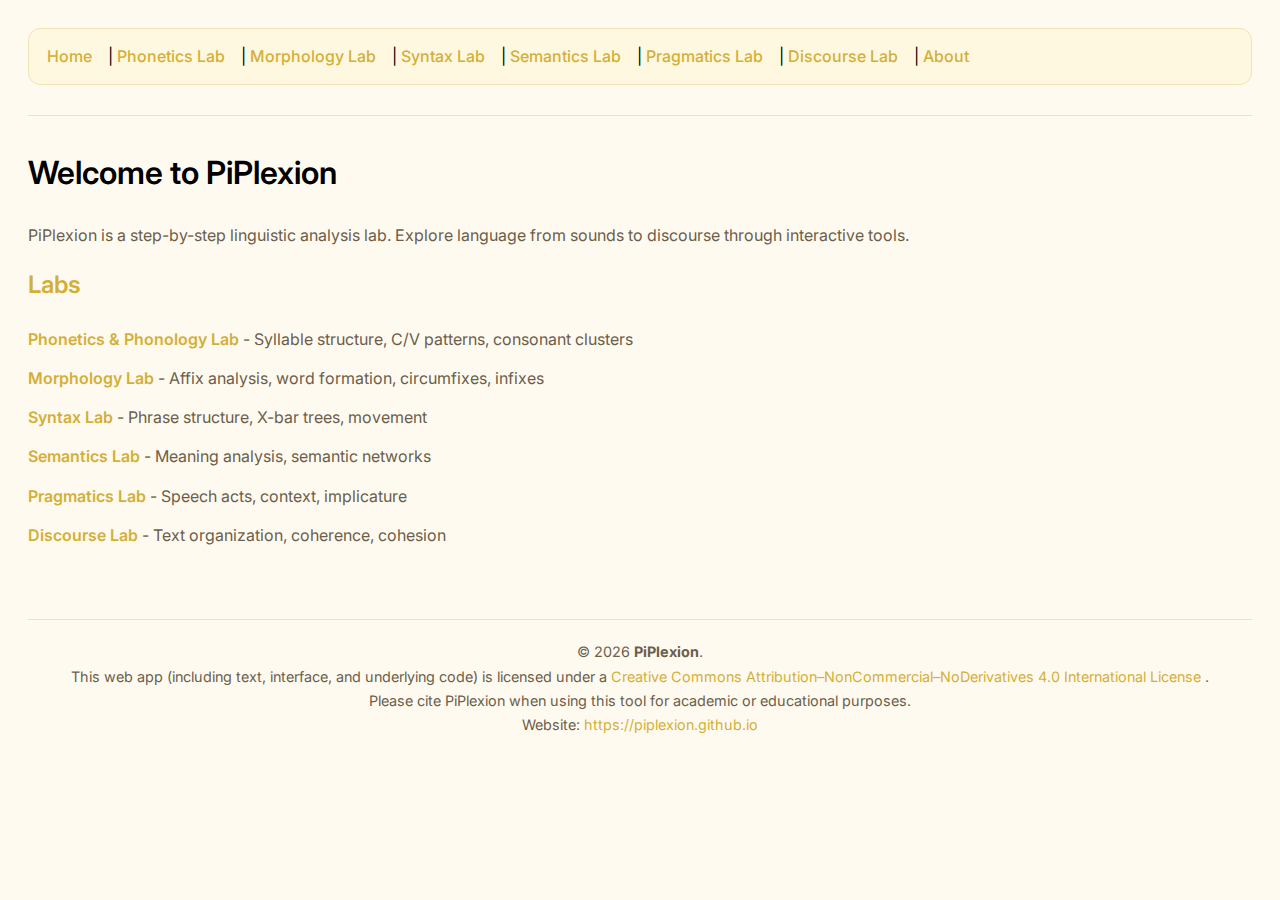
<file: index.html>
<!DOCTYPE html>
<html lang="en">
<head>
<meta charset="UTF-8">
<meta name="viewport" content="width=device-width, initial-scale=1.0">
<title>PiPlexion - Home</title>
  <link rel="icon" href="favicon.png" type="image/png">
<link rel="stylesheet" href="style.css">
</head>
<body>
<!-- Navigation Menu -->
<nav>
  <a href="index.html">Home</a> |
  <a href="phonetics.html">Phonetics Lab</a> |
  <a href="morphology.html">Morphology Lab</a> |
  <a href="syntax.html">Syntax Lab</a> |
  <a href="semantics.html">Semantics Lab</a> |
  <a href="pragmatics.html">Pragmatics Lab</a> |
  <a href="discourse.html">Discourse Lab</a> |
  <a href="about.html">About</a>
</nav>
<hr>

<h1>Welcome to PiPlexion</h1>
<p>PiPlexion is a step-by-step linguistic analysis lab. Explore language from sounds to discourse through interactive tools.</p>

<h2>Labs</h2>
<ul>
  <li><a href="phonetics.html">Phonetics & Phonology Lab</a> - Syllable structure, C/V patterns, consonant clusters</li>
  <li><a href="morphology.html">Morphology Lab</a> - Affix analysis, word formation, circumfixes, infixes</li>
  <li><a href="syntax.html">Syntax Lab</a> - Phrase structure, X-bar trees, movement</li>
  <li><a href="semantics.html">Semantics Lab</a> - Meaning analysis, semantic networks</li>
  <li><a href="pragmatics.html">Pragmatics Lab</a> - Speech acts, context, implicature</li>
  <li><a href="discourse.html">Discourse Lab</a> - Text organization, coherence, cohesion</li>
</ul>
<footer>
  <hr>
  <p>
    © 2026 <strong>PiPlexion</strong>.<br>
    This web app (including text, interface, and underlying code) is licensed under a
    <a href="https://creativecommons.org/licenses/by-nc-nd/4.0/" target="_blank">
      Creative Commons Attribution–NonCommercial–NoDerivatives 4.0 International License
    </a>.
    <br>
    Please cite PiPlexion when using this tool for academic or educational purposes.
    <br>
    Website: <a href="https://piplexion.github.io" target="_blank">https://piplexion.github.io</a>
  </p>
</footer>
</body>
</html>
</file>
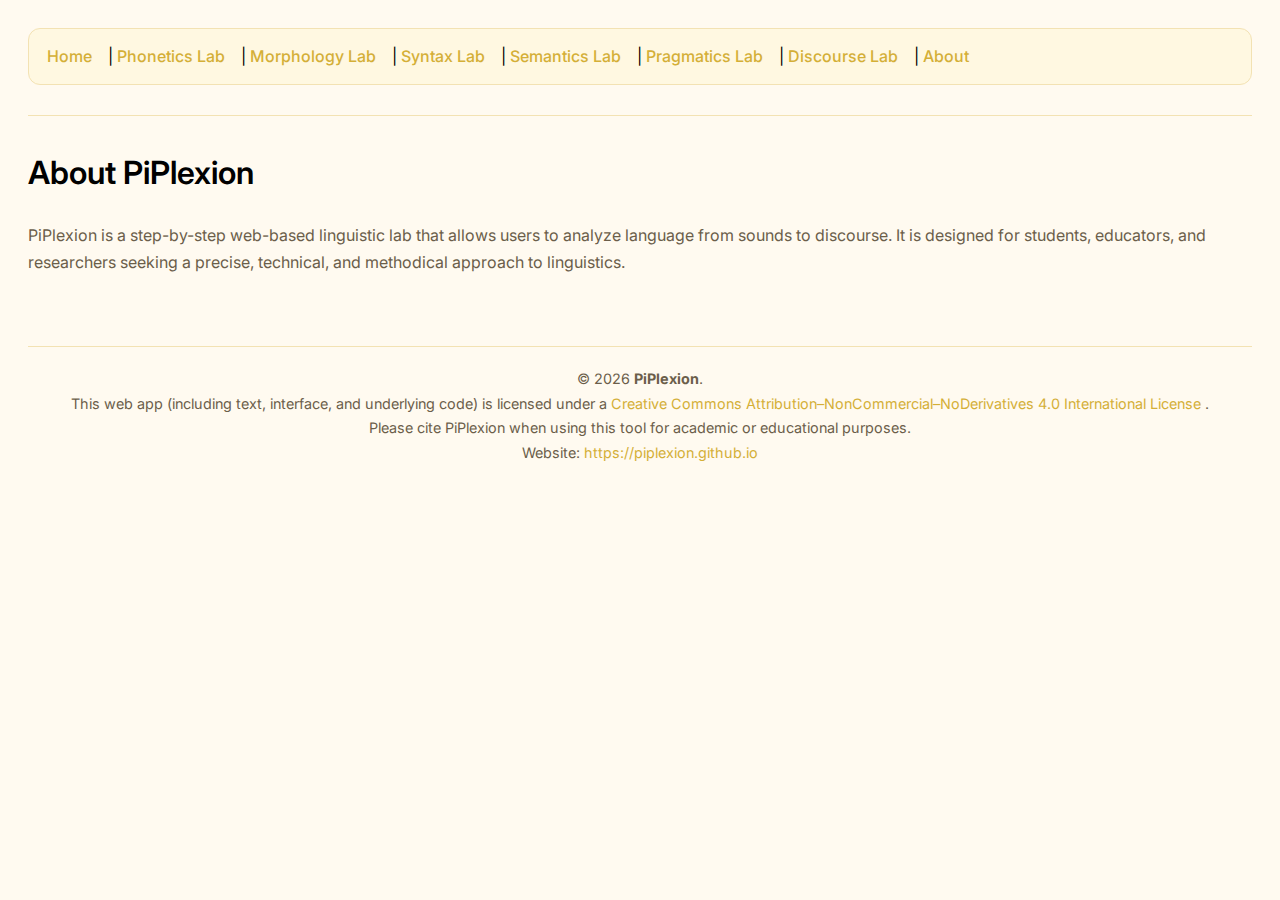
<file: about.html>
<!DOCTYPE html>
<html lang="en">
<head>
<meta charset="UTF-8">
<meta name="viewport" content="width=device-width, initial-scale=1.0">
<title>PiPlexion - About</title>
  <link rel="icon" href="favicon.png" type="image/png">
<link rel="stylesheet" href="style.css">
</head>
<body>
<!-- Navigation Menu -->
<nav>
  <a href="index.html">Home</a> |
  <a href="phonetics.html">Phonetics Lab</a> |
  <a href="morphology.html">Morphology Lab</a> |
  <a href="syntax.html">Syntax Lab</a> |
  <a href="semantics.html">Semantics Lab</a> |
  <a href="pragmatics.html">Pragmatics Lab</a> |
  <a href="discourse.html">Discourse Lab</a> |
  <a href="about.html">About</a>
</nav>
<hr>
<h1>About PiPlexion</h1>
<p>PiPlexion is a step-by-step web-based linguistic lab that allows users to analyze language from sounds to discourse. It is designed for students, educators, and researchers seeking a precise, technical, and methodical approach to linguistics.</p>
<footer>
  <hr>
  <p>
    © 2026 <strong>PiPlexion</strong>.<br>
    This web app (including text, interface, and underlying code) is licensed under a
    <a href="https://creativecommons.org/licenses/by-nc-nd/4.0/" target="_blank">
      Creative Commons Attribution–NonCommercial–NoDerivatives 4.0 International License
    </a>.
    <br>
    Please cite PiPlexion when using this tool for academic or educational purposes.
    <br>
    Website: <a href="https://piplexion.github.io" target="_blank">https://piplexion.github.io</a>
  </p>
</footer>
</body>
</html>
</file>
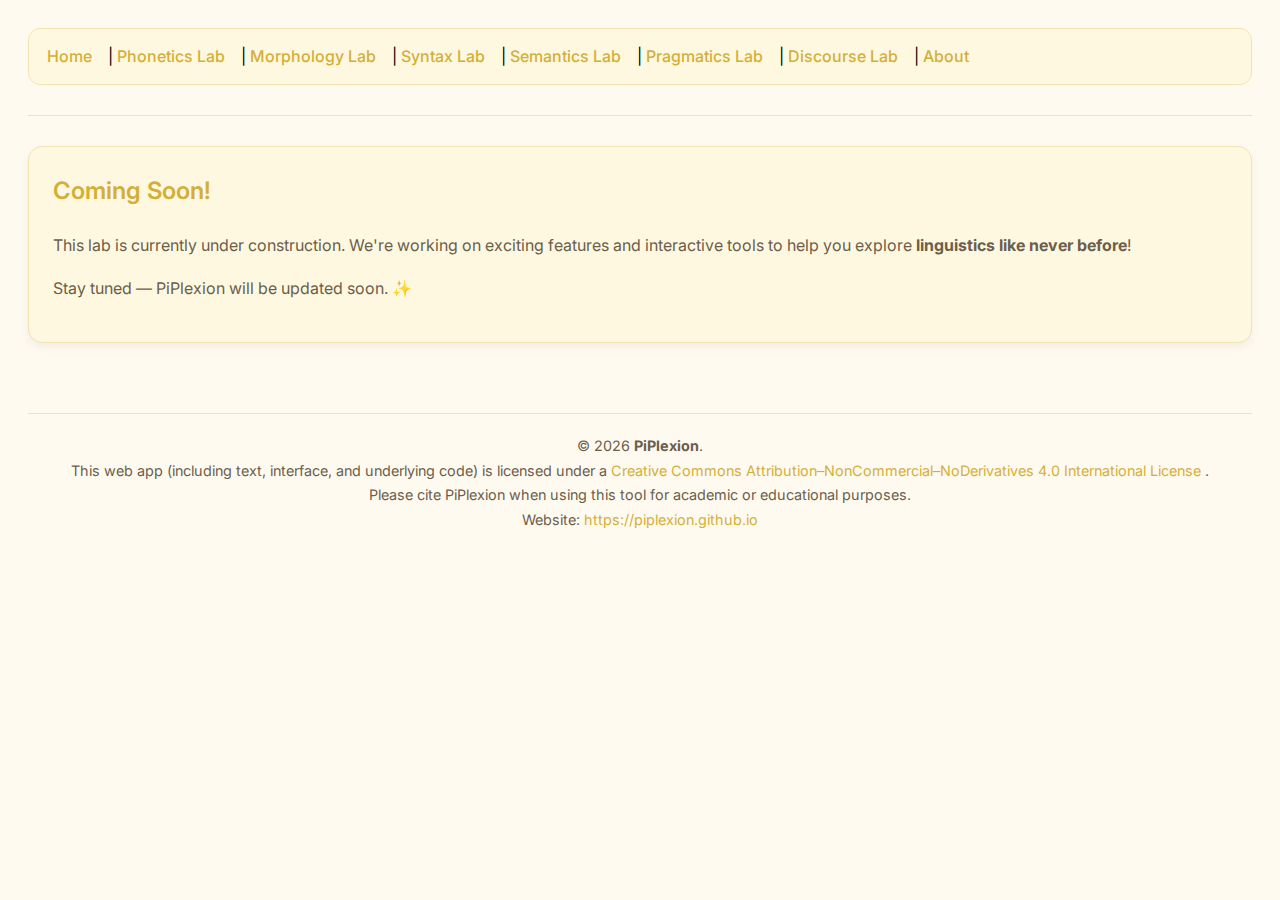
<file: morphology.html>
<!DOCTYPE html>
<html lang="en">
<head>
  <meta charset="UTF-8">
  <meta name="viewport" content="width=device-width, initial-scale=1.0">
  <title>Coming Soon - PiPlexion Lab</title>
  <link rel="stylesheet" href="style.css">
  <link rel="icon" href="favicon.png" type="image/png">
</head>
<body>

<!-- Navigation Menu -->
<nav>
  <a href="index.html">Home</a> |
  <a href="phonetics.html">Phonetics Lab</a> |
  <a href="morphology.html">Morphology Lab</a> |
  <a href="syntax.html">Syntax Lab</a> |
  <a href="semantics.html">Semantics Lab</a> |
  <a href="pragmatics.html">Pragmatics Lab</a> |
  <a href="discourse.html">Discourse Lab</a> |
  <a href="about.html">About</a>
</nav>
<hr>

<!-- Coming Soon Panel -->
<section class="tool-box">
  <h2>Coming Soon!</h2>
  <p>
    This lab is currently under construction. We're working on exciting features and interactive tools to help you explore 
    <strong>linguistics like never before</strong>! 
  </p>
  <p>Stay tuned — PiPlexion will be updated soon. ✨</p>
</section>

<!-- Footer -->
<footer>
  <hr>
  <p>
    © 2026 <strong>PiPlexion</strong>.<br>
    This web app (including text, interface, and underlying code) is licensed under a
    <a href="https://creativecommons.org/licenses/by-nc-nd/4.0/" target="_blank">
      Creative Commons Attribution–NonCommercial–NoDerivatives 4.0 International License
    </a>.<br>
    Please cite PiPlexion when using this tool for academic or educational purposes.<br>
    Website: <a href="https://piplexion.github.io" target="_blank">https://piplexion.github.io</a>
  </p>
</footer>

</body>
</html>
</file>
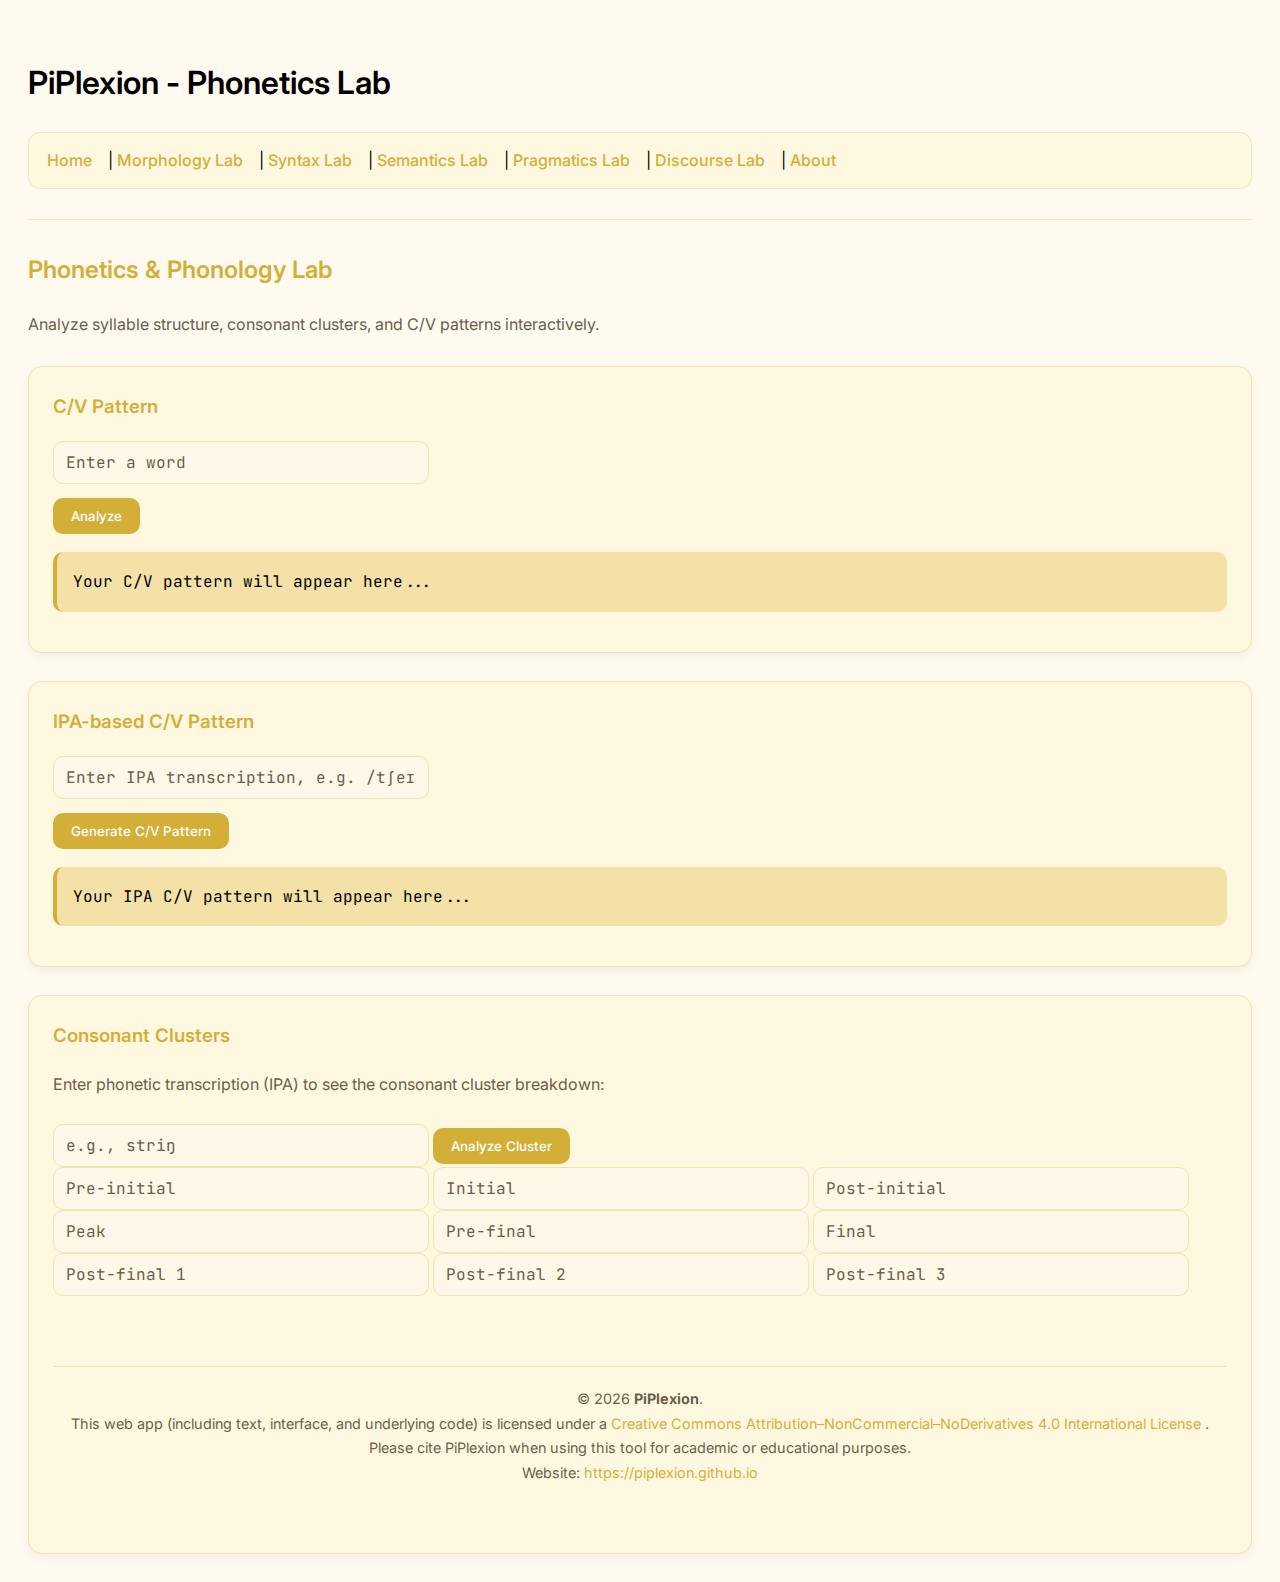
<file: phonetics.html>
<!DOCTYPE html>
<html lang="en">
<head>
<meta charset="UTF-8">
<meta name="viewport" content="width=device-width, initial-scale=1.0">
<h1>PiPlexion - Phonetics Lab</h1>
<link rel="icon" href="favicon.png" type="image/png">
<link rel="stylesheet" href="style.css">
</head>
<body>

<!-- Navigation Menu -->
<nav>
  <a href="index.html">Home</a> |
  <a href="morphology.html">Morphology Lab</a> |
  <a href="syntax.html">Syntax Lab</a> |
  <a href="semantics.html">Semantics Lab</a> |
  <a href="pragmatics.html">Pragmatics Lab</a> |
  <a href="discourse.html">Discourse Lab</a> |
  <a href="about.html">About</a>
</nav>
<hr>

<h2>Phonetics & Phonology Lab</h2>
<p>Analyze syllable structure, consonant clusters, and C/V patterns interactively.</p>

<!-- C/V Pattern Tool -->
<section id="cvPatternTool" class="tool-box">
  <h3>C/V Pattern</h3>
  <input id="word" placeholder="Enter a word">
  <br>
  <button onclick="analyze()">Analyze</button>
  <pre id="output">Your C/V pattern will appear here...</pre>
</section>

<!-- IPA-based C/V Pattern Tool -->
<section id="ipaCvPatternTool" class="tool-box">
  <h3>IPA-based C/V Pattern</h3>
  <input type="text" id="ipaInput" placeholder="Enter IPA transcription, e.g. /tʃeɪndʒ/">
  <br>
  <button onclick="generateCV()">Generate C/V Pattern</button>
  <pre id="ipaOutput">Your IPA C/V pattern will appear here...</pre>
</section>

<!-- Scripts -->
<script>
function analyze() {
  const word = document.getElementById("word").value.trim().toLowerCase();
  if(word === "") {
    alert("Please enter a word!");
    return;
  }

  const vowels = ['a','e','i','o','u'];
  const consonants = 'bcdfghjklmnpqrstvwxyz'.split('');
  
  let cvPattern = '';
  for (let char of word) {
    if (vowels.includes(char)) cvPattern += 'V';
    else if (consonants.includes(char)) cvPattern += 'C';
    else cvPattern += char;
  }

  document.getElementById("output").innerText =
    "Word: " + word + "\nC/V Pattern: " + cvPattern;
}

function generateCV() {
  let ipa = document.getElementById("ipaInput").value.trim();
  if(ipa === "") {
    alert("Please enter an IPA transcription!");
    return;
  }

  ipa = ipa.replace(/[\/\[\]\sˈˌː]/g, "");

  const diphthongs = ["aɪ","aʊ","ɔɪ","eɪ","oʊ","ɪə","eə","ʊə"];
  const vowels = ["i","ɪ","e","ɛ","æ","a","ɑ","ɒ","ɔ","o","ʊ","u","ʌ","ə","ɜ","ɚ","ɝ","ɐ","œ","ø","y","ɨ"];
  const affricates = ["tʃ","dʒ","ts","dz","tɕ","dʑ","tʂ","dʐ"];

  let pattern = "";
  let i = 0;

  while(i < ipa.length){
    let matched = false;

    for(let aff of affricates){
      if(ipa.startsWith(aff,i)){
        pattern += "C";
        i += aff.length;
        matched = true;
        break;
      }
    }
    if(matched) continue;

    for(let dip of diphthongs){
      if(ipa.startsWith(dip,i)){
        pattern += "V";
        i += dip.length;
        matched = true;
        break;
      }
    }
    if(matched) continue;

    if(vowels.includes(ipa[i])){
      pattern += "V";
    } else {
      pattern += "C";
    }
    i++;
  }

  document.getElementById("ipaOutput").innerText =
    "IPA: " + ipa + "\nC/V Pattern: " + pattern;
}
</script>

<!-- Consonant Clusters Tool -->
<section id="ConsonantClustersTool" class="tool-box">
  <h3 class="tool-heading">Consonant Clusters</h3>
  <p>Enter phonetic transcription (IPA) to see the consonant cluster breakdown:</p>
  <input type="text" id="clusterInput" placeholder="e.g., striŋ">
  <button id="clusterButton">Analyze Cluster</button>

  <div class="cluster-output">
    <input type="text" id="preInitial" placeholder="Pre-initial" readonly>
    <input type="text" id="initial" placeholder="Initial" readonly>
    <input type="text" id="postInitial" placeholder="Post-initial" readonly>
    <input type="text" id="peak" placeholder="Peak" readonly>
    <input type="text" id="preFinal" placeholder="Pre-final" readonly>
    <input type="text" id="final" placeholder="Final" readonly>
    <input type="text" id="postFinal1" placeholder="Post-final 1" readonly>
    <input type="text" id="postFinal2" placeholder="Post-final 2" readonly>
    <input type="text" id="postFinal3" placeholder="Post-final 3" readonly>
  </div>
</div>

<link rel="stylesheet" href="style.css">

<script>
document.getElementById('clusterButton').addEventListener('click', function() {
  let ipa = document.getElementById('clusterInput').value.trim().toLowerCase();

  // Reset all boxes
  ['preInitial','initial','postInitial','peak','preFinal','final','postFinal1','postFinal2','postFinal3'].forEach(id => {
    document.getElementById(id).value = '';
  });

  // Pre-final consonants
  const preFinalConsonants = ['m','n','ŋ','l','s'];

  // Vowels (monophthongs + diphthongs)
  const vowels = ['i','ɪ','e','ɛ','æ','ɑ','ɒ','ɔ','ʊ','u','ʌ','ə','eɪ','aɪ','ɔɪ','aʊ','oʊ','ɪə','eə','ʊə'];

  // Multi-character consonants (affricates/digraphs)
  const multiConsonants = ['tʃ','dʒ','ʃ','θ','ð','ŋ','ʒ','hw','ɹ'];

  // Function to split IPA into logical segments (affricates treated as single)
  function splitIPA(str){
    let arr = [];
    for(let i=0;i<str.length;i++){
      let twoChar = str[i]+(str[i+1]||'');
      if(multiConsonants.includes(twoChar)){
        arr.push(twoChar);
        i++;
      } else {
        arr.push(str[i]);
      }
    }
    return arr;
  }

  let ipaArr = splitIPA(ipa);

  // Detect peak (vowel/diphthong)
  let peakIndex = -1;
  for(let i=0;i<ipaArr.length;i++){
    // Check two-char diphthongs
    let twoChar = ipaArr[i]+(ipaArr[i+1]||'');
    if(vowels.includes(twoChar)){
      peakIndex = i;
      break;
    } else if(vowels.includes(ipaArr[i])){
      peakIndex = i;
      break;
    }
  }
  if(peakIndex === -1) peakIndex = ipaArr.length-1; // default last char as peak

  // Assign peak (single or diphthong)
  let peak = ipaArr[peakIndex];
  if(peakIndex<ipaArr.length-1 && vowels.includes(peak+ipaArr[peakIndex+1])){
    peak += ipaArr[peakIndex+1];
    ipaArr.splice(peakIndex,2,peak);
  }

  // Pre-peak letters
  let prePeak = ipaArr.slice(0, peakIndex);
  let postPeak = ipaArr.slice(peakIndex+1);

  // Assign boxes
  let preInitial = prePeak[0]||'';
  let initial = prePeak[1]||'';
  let postInitial = prePeak[2]||'';

  let preFinal='', final='', postFinal=[];

  if(postPeak.length>0){
    // If last consonant is pre-final type, assign preFinal
    let lastChar = postPeak[postPeak.length-1];
    let secondLast = postPeak[postPeak.length-2]||'';
    if(preFinalConsonants.includes(secondLast)){
      preFinal = secondLast;
      final = lastChar;
      postFinal = postPeak.slice(0, postPeak.length-2);
    } else if(preFinalConsonants.includes(lastChar)){
      preFinal = lastChar;
      postFinal = postPeak.slice(0, postPeak.length-1);
    } else {
      final = lastChar;
      postFinal = postPeak.slice(0, postPeak.length-1);
    }
  }

  // Fill boxes
  document.getElementById('preInitial').value = preInitial;
  document.getElementById('initial').value = initial;
  document.getElementById('postInitial').value = postInitial;
  document.getElementById('peak').value = peak;
  document.getElementById('preFinal').value = preFinal;
  document.getElementById('final').value = final;
  for(let i=0;i<3;i++){
    if(postFinal[i]) document.getElementById('postFinal'+(i+1)).value = postFinal[i];
  }
});
</script>

<!-- Footer -->
<footer>
  <hr>
  <p>
    © 2026 <strong>PiPlexion</strong>.<br>
    This web app (including text, interface, and underlying code) is licensed under a
    <a href="https://creativecommons.org/licenses/by-nc-nd/4.0/" target="_blank">
      Creative Commons Attribution–NonCommercial–NoDerivatives 4.0 International License
    </a>.<br>
    Please cite PiPlexion when using this tool for academic or educational purposes.<br>
    Website: <a href="https://piplexion.github.io" target="_blank">https://piplexion.github.io</a>
  </p>
</footer>

</body>
</html>
</file>
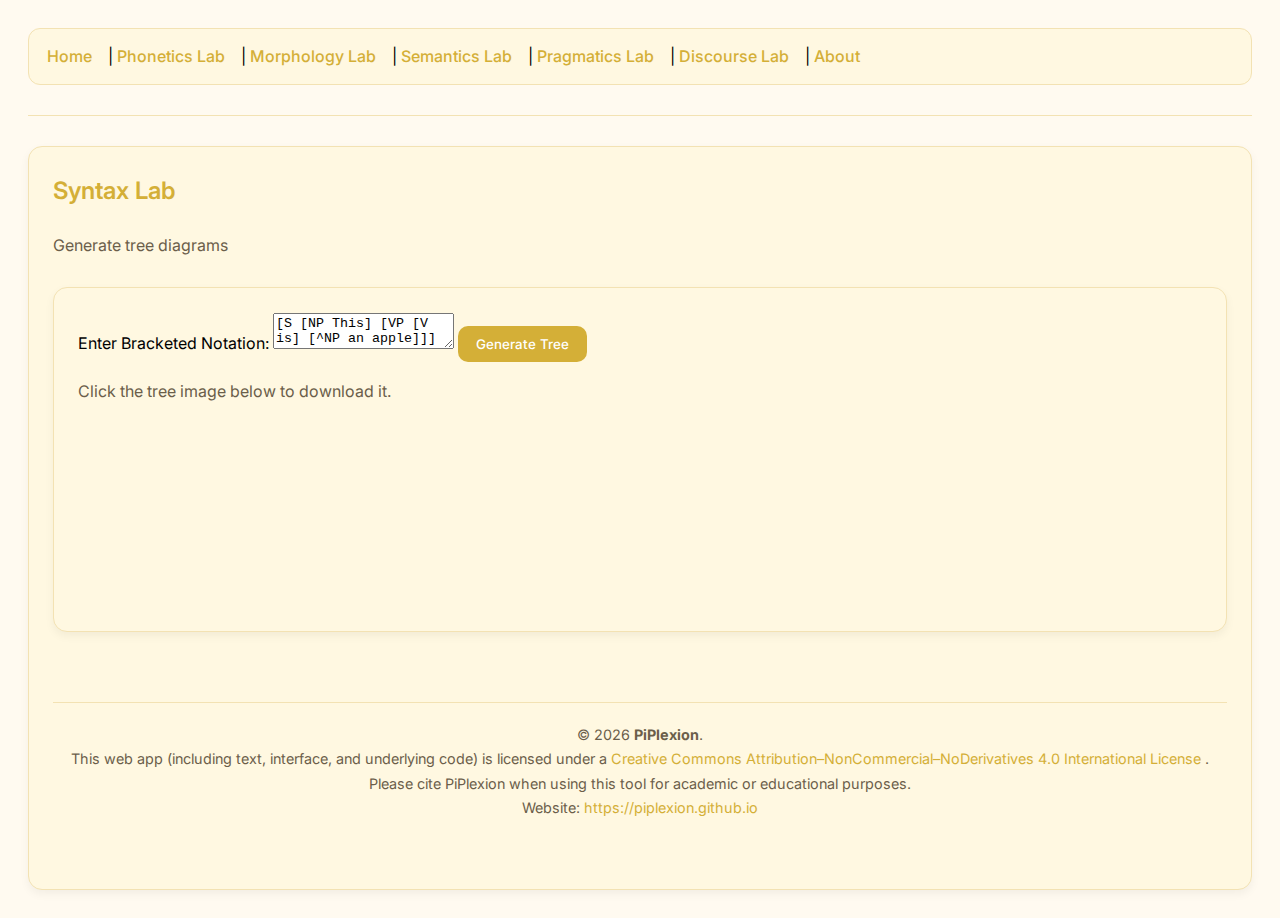
<file: syntax.html>
<!DOCTYPE html>
<html lang="en">
<head>
  <meta charset="UTF-8">
  <meta name="viewport" content="width=device-width, initial-scale=1.0">
  <title>Syntax Lab - PiPlexion Lab</title>
  <link rel="stylesheet" href="style.css">
  <link rel="icon" href="favicon.png" type="image/png">
</head>
<body>

<!-- Navigation Menu -->
<nav>
  <a href="index.html">Home</a> |
  <a href="phonetics.html">Phonetics Lab</a> |
  <a href="morphology.html">Morphology Lab</a> |
  <a href="semantics.html">Semantics Lab</a> |
  <a href="pragmatics.html">Pragmatics Lab</a> |
  <a href="discourse.html">Discourse Lab</a> |
  <a href="about.html">About</a>
</nav>
<hr>

<!-- Syntax Lab -->
<section class="tool-box">
  <h2>Syntax Lab</h2>
  <p>
     Generate tree diagrams
  </p>

  <!-- External stylesheet (colors & theme controlled there) -->
  <link rel="stylesheet" href="style.css">

  <!-- Tree Generator -->
<section id="Tree Generator" class="tool-box">
<div class="input-group">
    <label for="bracketInput">Enter Bracketed Notation:</label>
    <textarea id="bracketInput" placeholder="[S [NP This] [VP [V is] [^NP an apple]]]">[S [NP This] [VP [V is] [^NP an apple]]]</textarea>
    <button onclick="generateTree()" class="btn-generate">Generate Tree</button>
</div>

<div class="output-group">
    <p class="instruction-text">Click the tree image below to download it.</p>
    <div id="tree-display-box" class="tree-canvas-container">
        <canvas id="treeCanvas"></canvas>
    </div>
</div>

<script>

</div>
​<script>
/**
​Syntactic Tree Generator Logic
​Logic handles nested brackets and the '^' symbol for triangles. */
​function generateTree() {
const input = document.getElementById('bracketInput').value;
const canvas = document.getElementById('treeCanvas');
const ctx = canvas.getContext('2d');
// Simple recursive parser
function parse(str) {
    str = str.trim();
    if (str[0] !== &#39;[&#39;) return { label: str, children: [] };
    
    let content = str.substring(1, str.length - 1).trim();
    let spaceIdx = content.indexOf(&#39; &#39;);
    if (spaceIdx === -1) return { label: content, children: [] };
    
    let label = content.substring(0, spaceIdx);
    let childrenStr = content.substring(spaceIdx).trim();
    let children = [];
    let bracketCount = 0;
    let start = 0;

    for (let i = 0; i &lt; childrenStr.length; i++) {
        if (childrenStr[i] === &#39;[&#39;) bracketCount++;
        else if (childrenStr[i] === &#39;]&#39;) bracketCount--;
        
        if (bracketCount === 0 &amp;&amp; childrenStr[i] === &#39; &#39; || i === childrenStr.length - 1) {
            let chunk = childrenStr.substring(start, i + 1).trim();
            if (chunk) children.push(parse(chunk));
            start = i + 1;
        }
    }
    return { label, children };
}

const treeData = parse(input);

// Basic Drawing Logic (simplified for brevity)
// In a real implementation, you&#39;d calculate widths/depths
// To match Miles Shang, we clear and draw:
ctx.clearRect(0, 0, canvas.width, canvas.height);
ctx.font = &quot;16px Arial&quot;;
ctx.textAlign = &quot;center&quot;;

// Set Canvas Size dynamically based on tree depth/width
canvas.width = 800; 
canvas.height = 500;

function drawNode(node, x, y, levelWidth) {
    let isTriangle = node.label.startsWith(&#39;^&#39;);
    let cleanLabel = isTriangle ? node.label.substring(1) : node.label;
    
    ctx.fillText(cleanLabel, x, y);
    
    if (node.children.length &gt; 0) {
        let childX = x - (levelWidth / 2);
        let step = levelWidth / (node.children.length);
        childX += step / 2;

        node.children.forEach(child =&gt; {
            ctx.beginPath();
            if (isTriangle) {
                // Draw Triangle
                ctx.moveTo(x, y + 5);
                ctx.lineTo(childX - 15, y + 35);
                ctx.lineTo(childX + 15, y + 35);
                ctx.closePath();
            } else {
                // Draw Line
                ctx.moveTo(x, y + 5);
                ctx.lineTo(childX, y + 30);
            }
            ctx.stroke();
            drawNode(child, childX, y + 50, levelWidth / 2);
            childX += step;
        });
    }
}

drawNode(treeData, canvas.width / 2, 40, 400);

// Download functionality
canvas.onclick = function() {
    const link = document.createElement(&#39;a&#39;);
    link.download = &#39;syntax-tree.png&#39;;
    link.href = canvas.toDataURL();
    link.click();
};

}
​// Initial Run
window.onload = generateTree;
</script>
​<style>
/* Integrating your existing site colors /
.tool-container {
padding: 20px;
border-radius: 8px;
background-color: var(--bg-secondary); / Uses your style.css colors */
box-shadow: 0 4px 10px rgba(0,0,0,0.1);
}
​.tool-title {
color: var(--primary-color);
margin-bottom: 20px;
border-bottom: 2px solid var(--accent-color);
}
​#bracketInput {
width: 100%;
height: 100px;
padding: 10px;
border: 1px solid #ccc;
border-radius: 4px;
font-family: monospace;
}
​.tree-canvas-container {
margin-top: 20px;
border: 2px dashed var(--accent-color);
padding: 20px;
background: #fff;
overflow: auto;
cursor: pointer;
}
​.btn-generate {
margin-top: 10px;
padding: 10px 25px;
background-color: var(--primary-color);
color: white;
border: none;
border-radius: 5px;
cursor: pointer;
}
​.btn-generate:hover {
filter: brightness(1.1);
}
</style>


  
</section>

<!-- Footer -->
<footer>
  <hr>
  <p>
    © 2026 <strong>PiPlexion</strong>.<br>
    This web app (including text, interface, and underlying code) is licensed under a
    <a href="https://creativecommons.org/licenses/by-nc-nd/4.0/" target="_blank">
      Creative Commons Attribution–NonCommercial–NoDerivatives 4.0 International License
    </a>.<br>
    Please cite PiPlexion when using this tool for academic or educational purposes.<br>
    Website: <a href="https://piplexion.github.io" target="_blank">https://piplexion.github.io</a>
  </p>
</footer>

</body>
</html>
</file>
<file: style.css>
@import url('https://fonts.googleapis.com/css2?family=Inter:wght@400;600&family=JetBrains+Mono:wght@400;600&display=swap');

:root {
  /* ===== Base Colors ===== */
  --bg-main: #fffaf0;        /* soft ivory page background */
  --bg-panel: #fff8e1;       /* light golden panels */
  --border-soft: #f3e2b3;    /* subtle golden border */
  --text-main: #000000;      /* black text for readability */
  --text-muted: #6b5e4a;     /* muted brown-golden for secondary text */
  
  /* ===== Accent Colors ===== */
  --accent-main: #d4af37;    /* rich golden for buttons, highlights */
  --accent-soft: #f3e1a8;    /* soft golden for hover, output bg, panels */
}

body {
  margin: 0;
  padding: 28px;
  background: var(--bg-main);
  color: var(--text-main);
  font-family: 'Inter', system-ui, sans-serif;
  line-height: 1.7;
}

/* ===== Navigation ===== */
nav {
  background: var(--bg-panel);
  padding: 14px 18px;
  border-radius: 12px;
  border: 1px solid var(--border-soft);
}

nav a {
  color: var(--accent-main);
  text-decoration: none;
  margin-right: 12px;
  font-weight: 500;
}

nav a:hover {
  color: var(--accent-soft);
  text-decoration: underline;
}

/* ===== Headings ===== */
h1 {
  margin-top: 28px;
  font-weight: 600;
}

h2 {
  margin-top: 0;
  color: var(--accent-main);
  font-weight: 600;
}

h3 {
  margin-top: 0;
  color: var(--accent-main);
  font-weight: 600;
}

/* ===== Panels / Labs / Tool Boxes ===== */
section, .tool-box {
  background: var(--bg-panel);
  border: 1px solid var(--border-soft);
  border-radius: 14px;
  padding: 24px;
  margin-top: 28px;
  box-shadow: 0 4px 10px rgba(0,0,0,0.05);
  transition: transform 0.2s;
}

section:hover, .tool-box:hover {
  transform: translateY(-2px);
}

/* ===== Inputs ===== */
input {
  background: #fff8e8;        /* soft golden input background */
  border: 1px solid var(--border-soft);
  border-radius: 10px;
  padding: 10px 12px;
  font-family: 'JetBrains Mono', monospace;
  font-size: 16px;
  width: 100%;
  max-width: 350px;
}

input::placeholder {
  color: var(--text-muted);
}

/* ===== Buttons ===== */
button {
  margin-top: 14px;
  background: var(--accent-main);
  color: white;
  border: none;
  padding: 10px 18px;
  border-radius: 10px;
  font-family: 'Inter', sans-serif;
  font-weight: 500;
  cursor: pointer;
  transition: background 0.2s;
}

button:hover {
  background: var(--accent-soft);
}

/* ===== Output Boxes ===== */
pre {
  margin-top: 18px;
  background: var(--accent-soft);   /* soft golden background for output */
  border-left: 4px solid var(--accent-main);
  padding: 16px;
  border-radius: 10px;
  font-family: 'JetBrains Mono', monospace;
  font-size: 16px;
  overflow-x: auto;
  color: var(--text-main);
}

/* ===== Paragraphs ===== */
p {
  color: var(--text-muted);
}

/* ===== Divider ===== */
hr {
  border: none;
  border-top: 1px solid var(--border-soft);
  margin: 30px 0;
}

/* ===== Footer ===== */
footer {
  margin-top: 70px;
  padding-bottom: 30px;
  text-align: center;
  font-size: 0.9rem;
  color: var(--text-muted);
}

footer hr {
  margin-bottom: 20px;
}

footer a {
  color: var(--accent-main);
  text-decoration: none;
}

footer a:hover {
  text-decoration: underline;
}
/* ==============================
   Labs Section Styling (Home)
   ============================== */

h2 + ul {
  list-style: none;
  padding-left: 0;
  margin-top: 18px;
}

h2 + ul li {
  margin-bottom: 12px;
  color: var(--text-muted);
}

h2 + ul li a {
  color: var(--accent-main);
  font-weight: 600;
  text-decoration: none;
}

h2 + ul li a:hover {
  color: #b8962e;
  text-decoration: underline;
}
</file>
